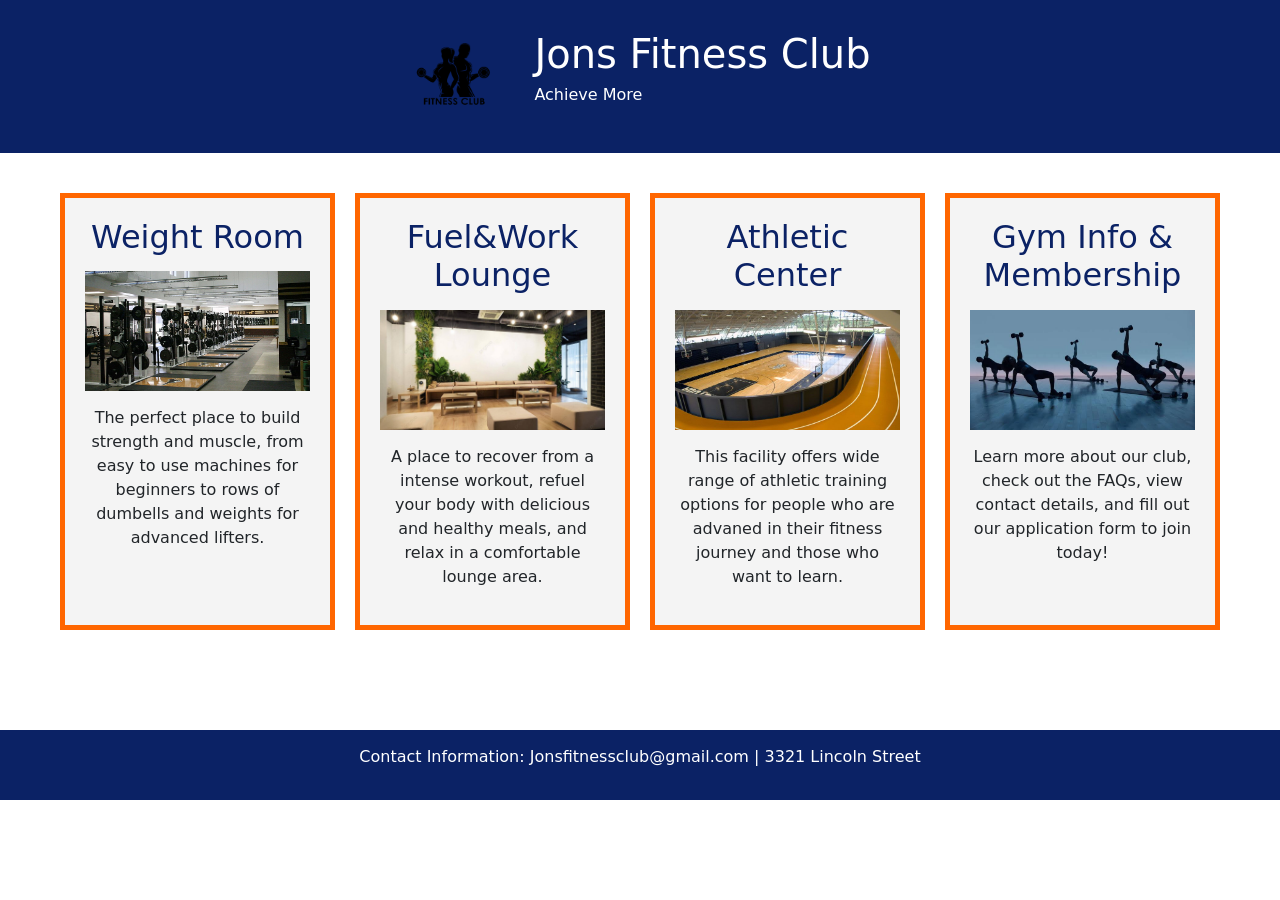
<file: index.html>
<!DOCTYPE html>
<html lang="en">
<head>
    <meta charset="UTF-8">
    <meta name="viewport" content="width=device-width, initial-scale=1.0">
    <title>Jons Fitness Center</title>
    <link rel="stylesheet" href="styles.css">
    <link href="https://cdn.jsdelivr.net/npm/bootstrap@5.3.0/dist/css/bootstrap.min.css" rel="stylesheet">

</head>
<body>


    <header class="main-header">
        <div class="header-content">
            <div class="logo-box">
                <img src="ClubBlackLogoPNG.png" alt="Fitness Club Logo" class="header-logo">
            </div>
            <div class="header-text">
                <h1>Jons Fitness Club</h1>
                <p>Achieve More</p>
            </div>
        </div>
    </header>

<main>
        
    <section class="category-container">
        <a href="weightroom.html" class="category-card-link">
                <div class="category-card">
                    <h2>Weight Room</h2>
                    <img src="WeightRoom.jpg" alt="Weight Room" class="card-image">
                    <p>The perfect place to build strength and muscle, from easy to use machines for beginners to rows of dumbells and weights for advanced lifters.</p>
                </div>
            </a>

            <a href="lounge.html" class="category-card-link">
                <div class="category-card">
                    <h2>Fuel&Work Lounge</h2>
                    <img src="Lounge.jpg" alt="Fuel and Work Lounge" class="card-image">
                    <p>A place to recover from a intense workout, refuel your body with delicious and healthy meals, and relax in a comfortable lounge area.</p>
                </div>
            </a>

            <a href="athletic.html" class="category-card-link">
                <div class="category-card">
                    <h2>Athletic Center</h2>
                    <img src="Athlete.jpg" alt="Athletic Center" class="card-image">
                    <p>This facility offers wide range of athletic training options for people who are advaned in their fitness journey and those who want to learn.</p>
                </div>
            </a>

            <a href="info.html" class="category-card-link">
                <div class="category-card">
                     <h2>Gym Info & Membership</h2>
                     <img src="ClassesWorkout.jpeg" alt="Membership and Gym Information" class="card-image">
                     <p>Learn more about our club, check out the FAQs, view contact details, and fill out our application form to join today!</p>
                </div>
            </a>

            <div class="clearfix"></div>

    </main>


    <footer class="main-footer">
        <p>Contact Information: Jonsfitnessclub@gmail.com | 3321 Lincoln Street</p>
    </footer>

<script src="https://cdn.jsdelivr.net/npm/bootstrap@5.3.0/dist/js/bootstrap.bundle.min.js"></script>
</body>
</html>
</file>
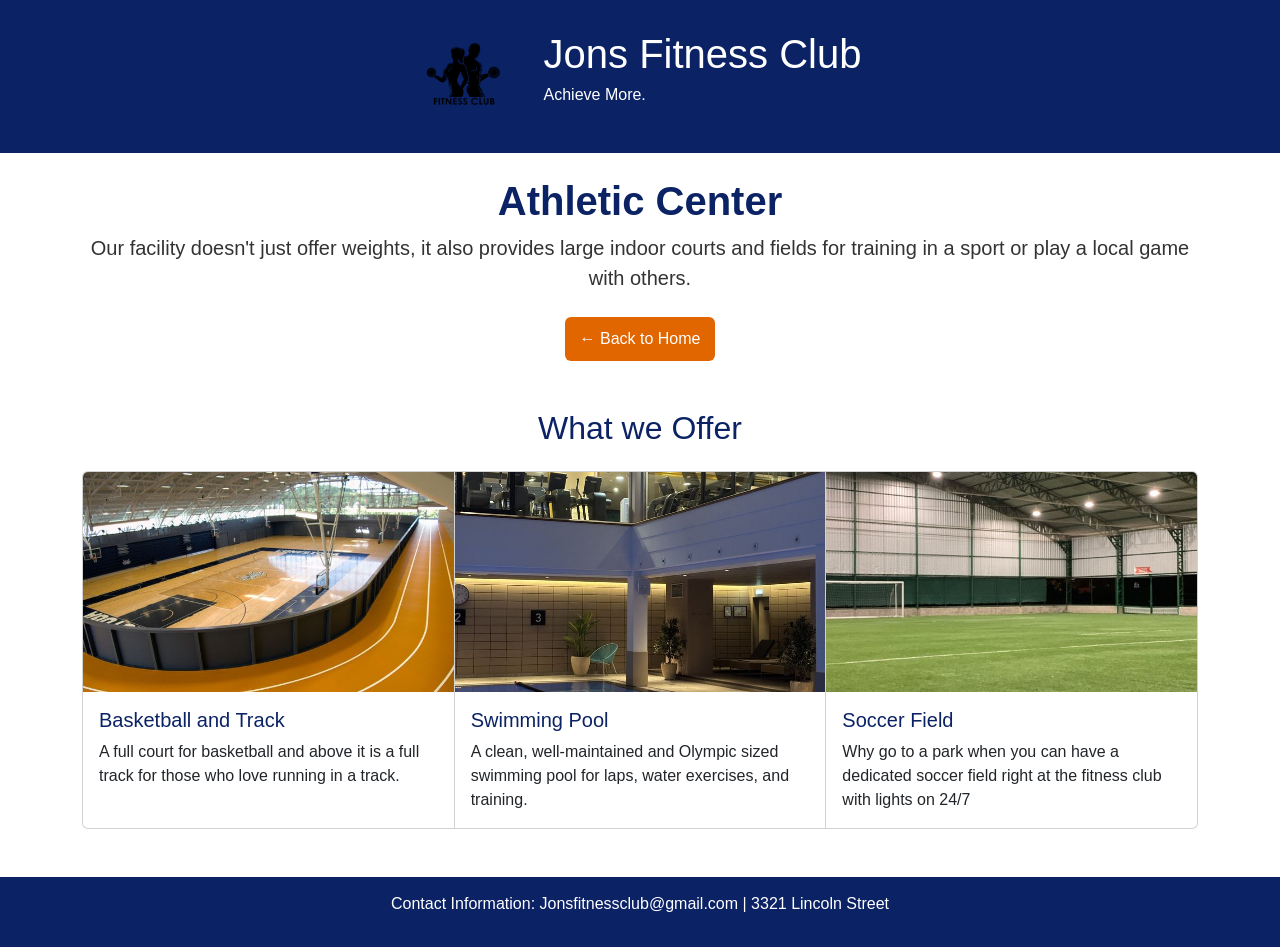
<file: athletic.html>
<!DOCTYPE html>
<html lang="en">
<head>
    <meta charset="UTF-8">
    <meta name="viewport" content="width=device-width, initial-scale=1.0">
    <title>Athletic Center - Jons Fitness Club</title>
    <link href="https://cdn.jsdelivr.net/npm/bootstrap@5.3.0/dist/css/bootstrap.min.css" rel="stylesheet">
    <link rel="stylesheet" href="styles.css">
</head>
<body>


    <header class="main-header">
        <div class="header-content">
            <div class="logo-box">
                <a href="index.html">
                    <img src="ClubBlackLogoPNG.png" alt="Fitness Club Logo" class="header-logo">
                </a>
            </div>
            <div class="header-text">
                <h1>Jons Fitness Club</h1>
                <p>Achieve More.</p>
            </div>
        </div>
    </header>

    <main>

        <section class="container text-center my-4">
            <h1 class="fw-bold navy-title">Athletic Center</h1>
            <p class="lead mx-auto" >Our facility doesn't just offer weights, it also provides large indoor courts and fields for training in a sport or play a local game with others.
            </p>
            <a href="index.html" class="btn btn-secondary mt-2">← Back to Home</a>
        </section>


        <section class="container my-5">
            <h2 class="text-center mb-4 navy-title" >What we Offer</h2>
            
            <div class="card-group">

                <div class="card">
                    <img src="Athlete.jpg" class="card-img-top" alt="BasketBall and Track" style="height: 220px; object-fit: cover;">
                    <div class="card-body">
                        <h5 class="card-title navy-title" >Basketball and Track</h5>
                        <p class="card-text">A full court for basketball and above it is a full track for those who love running in a track.</p>
                    </div>
                </div>


                <div class="card">
                    <img src="Pool.jpg" class="card-img-top" alt="Swimming Pool" style="height: 220px; object-fit: cover;">
                    <div class="card-body">
                        <h5 class="card-title navy-title" >Swimming Pool</h5>
                        <p class="card-text">A clean, well-maintained and Olympic sized swimming pool for laps, water exercises, and training.</p>
                    </div>
                </div>


                <div class="card">
                    <img src="Soccer.jpeg" class="card-img-top" alt="Soccer Field" style="height: 220px; object-fit: cover;">
                    <div class="card-body">
                        <h5 class="card-title navy-title" >Soccer Field</h5>
                        <p class="card-text">Why go to a park when you can have a dedicated soccer field right at the fitness club with lights on 24/7</p>
                    </div>
                </div>
            </div>
        </section>
    </main>


    <footer class="main-footer">
        <p>Contact Information: Jonsfitnessclub@gmail.com | 3321 Lincoln Street</p>
    </footer>


    <script src="https://cdn.jsdelivr.net/npm/bootstrap@5.3.0/dist/js/bootstrap.bundle.min.js"></script>
</body>
</html>
</file>
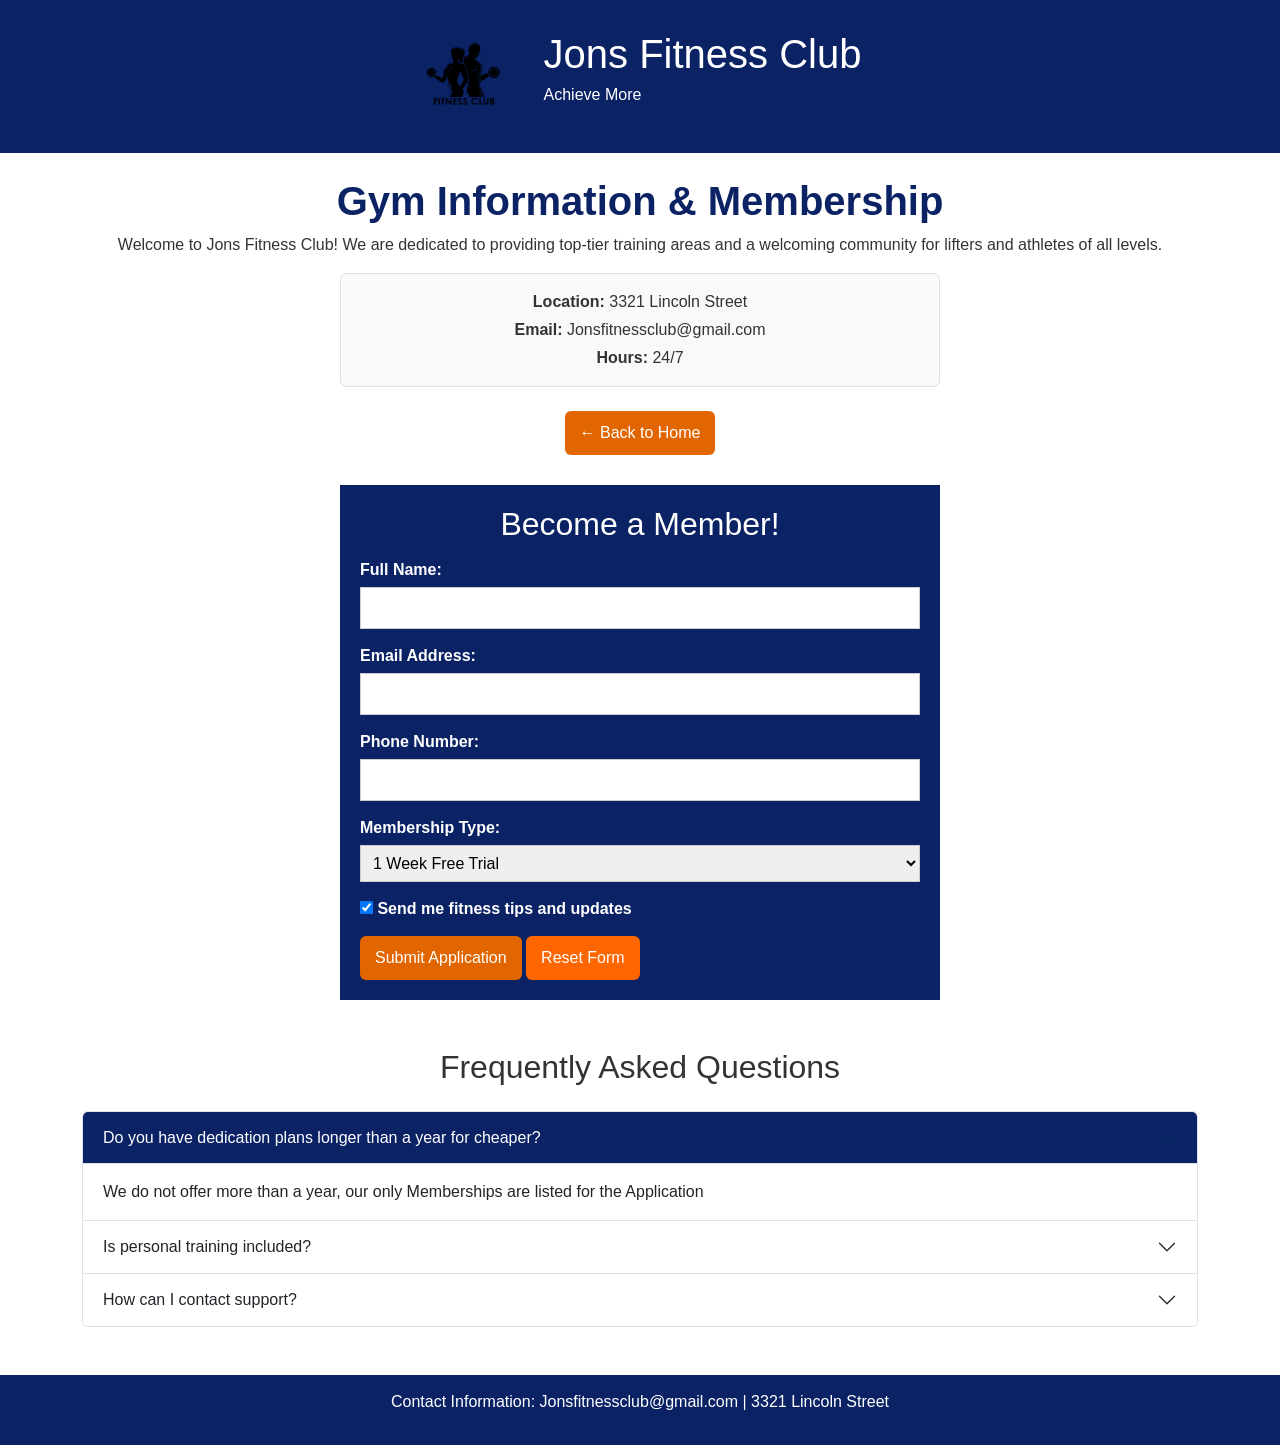
<file: info.html>
<!DOCTYPE html>
<html lang="en">
<head>
    <meta charset="UTF-8">
    <meta name="viewport" content="width=device-width, initial-scale=1.0">
    <title>Gym Info & Membership - Jons Fitness Club</title>
    <link href="https://cdn.jsdelivr.net/npm/bootstrap@5.3.0/dist/css/bootstrap.min.css" rel="stylesheet">
    <link rel="stylesheet" href="styles.css">

</head>
<body>

    <header class="main-header">
        <div class="header-content">
            <div class="logo-box">
                <a href="index.html">
                    <img src="ClubBlackLogoPNG.png" alt="Fitness Club Logo" class="header-logo">
                </a>
            </div>
            <div class="header-text">
                <h1>Jons Fitness Club</h1>
                <p>Achieve More</p>
            </div>
        </div>
    </header>

    <main>

        <section class="container text-center my-4">
            <h1 class="fw-bold hero-title">Gym Information & Membership</h1>
            <p> Welcome to Jons Fitness Club! We are dedicated to providing top-tier training areas and a welcoming community for lifters and athletes of all levels.
            </p>
            <div class="p-3 my-3 bg-light border rounded max-width-600 mx-auto" style="max-width: 600px;">
                <p class="mb-1"><strong>Location:</strong> 3321 Lincoln Street</p>
                <p class="mb-1"><strong>Email:</strong> Jonsfitnessclub@gmail.com</p>
            <p class="mb-0"><strong>Hours:</strong> 24/7 </p>
            </div>
            <a href="index.html" class="btn btn-secondary mt-2">← Back to Home</a>
        </section>


        <section class="form-container">
            <h2>Become a Member!</h2>
            <form action="#" method="post">
                <div class="form-group">
                    <label for="fullname">Full Name:</label>
                    <input type="text" id="fullname" name="fullname" required>
                </div>

                <div class="form-group">
                    <label for="email">Email Address:</label>
                    <input type="email" id="email" name="email" required>
                </div>

                <div class="form-group">
                    <label for="phone">Phone Number:</label>
                    <input type="tel" id="phone" name="phone">
                </div>

                <div class="form-group">
                    <label for="membership">Membership Type:</label>
                    <select id="membership" name="membership">
                    <option value="trial">1 Week Free Trial</option>
                        <option value="monthly">Gym Pass Monthly $50.00</option>
                        <option value="annual">Gym Pass Annual $500.00</option>
                        <option value="guest">Gym Pass Annual 2 Guests $550.00</option>
                        <option value="nationwide">Nationwide Access $600.00 </option>
                    </select>
                </div>

                <div class="form-group">
                    <label for="newsletter">
                        <input type="checkbox" id="newsletter" name="newsletter" value="yes" checked>
                        Send me fitness tips and updates
                    </label>
                </div>

                <div class="form-buttons">
                    <input type="submit" value="Submit Application" class="btn">
                    <input type="reset" value="Reset Form" class="btn btn-reset">
                </div>
            </form>
        </section>

        <section class="container my-5">
            <h2 class="text-center mb-4" >Frequently Asked Questions</h2>

            <div class="accordion" id="gymFaqAccordion">

                <div class="accordion-item">
                    <h2 class="accordion-header" id="headingOne">
                    <button class="accordion-button" type="button" data-bs-toggle="collapse" data-bs-target="#collapseOne" aria-expanded="true" aria-controls="collapseOne">
                            Do you have dedication plans longer than a year for cheaper?
                        </button>
                    </h2>
                    <div id="collapseOne" class="accordion-collapse collapse show" aria-labelledby="headingOne" data-bs-parent="#gymFaqAccordion">
                        <div class="accordion-body">
                            We do not offer more than a year, our only Memberships are listed for the Application
                        </div>
                    </div>
                </div>

                <div class="accordion-item">
                    <h2 class="accordion-header" id="headingTwo">
                        <button class="accordion-button collapsed" type="button" data-bs-toggle="collapse" data-bs-target="#collapseTwo" aria-expanded="false" aria-controls="collapseTwo">
                            Is personal training included?
                        </button>
                    </h2>
                    <div id="collapseTwo" class="accordion-collapse collapse" aria-labelledby="headingTwo" data-bs-parent="#gymFaqAccordion">
                        <div class="accordion-body">
                            We have Group Classes but 1 to 1 training is extra and you must contact the front desk for the option
                        </div>
                    </div>
                </div>

                <div class="accordion-item">
                    <h2 class="accordion-header" id="headingThree">
                        <button class="accordion-button collapsed" type="button" data-bs-toggle="collapse" data-bs-target="#collapseThree" aria-expanded="false" aria-controls="collapseThree">
                            How can I contact support?
                        </button>
                    </h2>
                    <div id="collapseThree" class="accordion-collapse collapse" aria-labelledby="headingThree" data-bs-parent="#gymFaqAccordion">
                        <div class="accordion-body">
                            You can email us anytime at <strong>Jonsfitnessclub@gmail.com</strong> or speak with front desk staff anytime.
                        </div>
                    </div>
                </div>
            </section>

    </main>

    <footer class="main-footer">
        <p>Contact Information: Jonsfitnessclub@gmail.com | 3321 Lincoln Street</p>
    </footer>

    <script src="https://cdn.jsdelivr.net/npm/bootstrap@5.3.0/dist/js/bootstrap.bundle.min.js"></script>
</body>
</html>
</file>
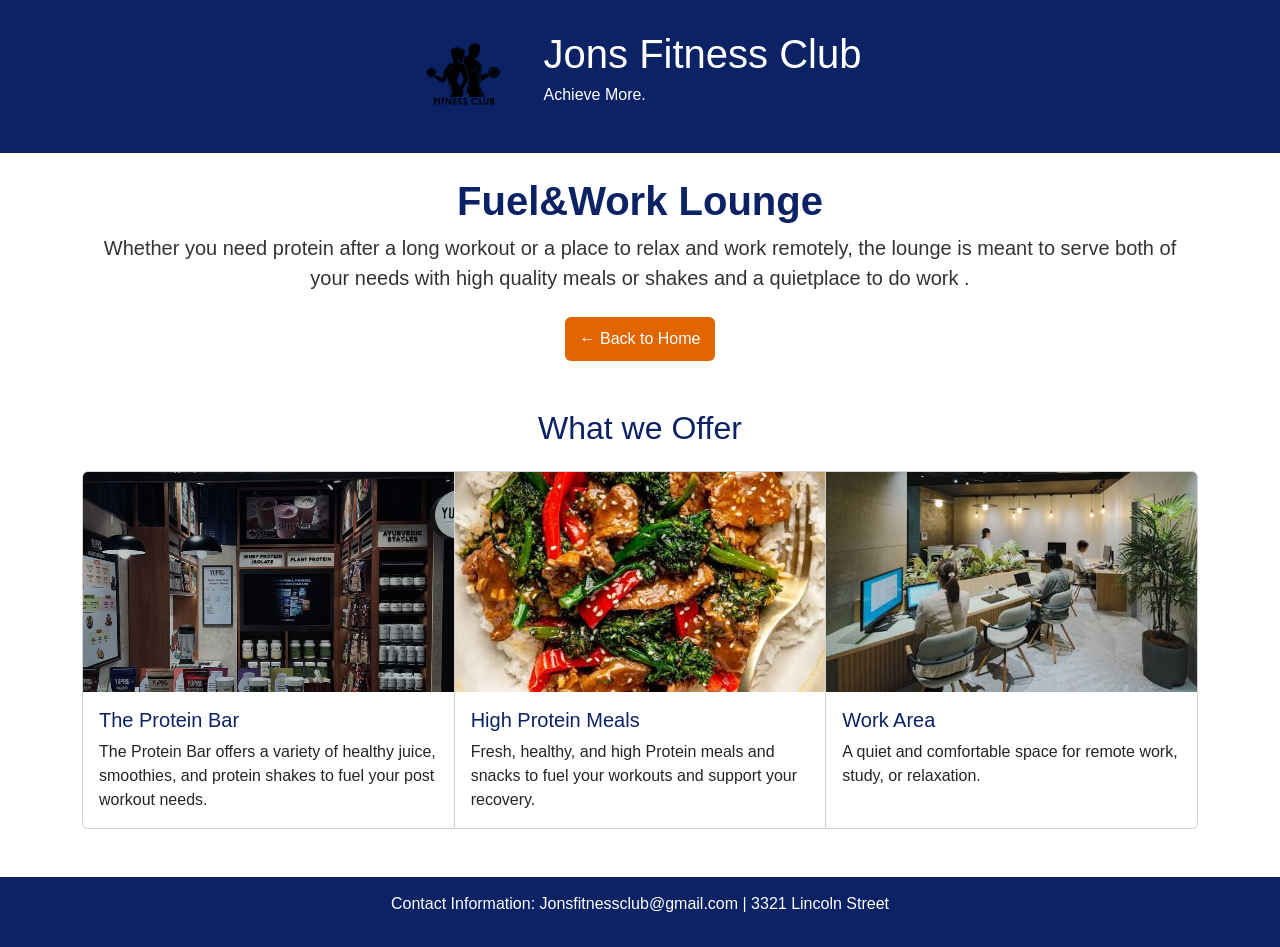
<file: lounge.html>
<!DOCTYPE html>
<html lang="en">
<head>
    <meta charset="UTF-8">
    <meta name="viewport" content="width=device-width, initial-scale=1.0">
    <title>Fuel&Work Lounge - Jons Fitness Club</title>
    <link href="https://cdn.jsdelivr.net/npm/bootstrap@5.3.0/dist/css/bootstrap.min.css" rel="stylesheet">
    <link rel="stylesheet" href="styles.css">
</head>
<body>


    <header class="main-header">
        <div class="header-content">
            <div class="logo-box">
                <a href="index.html">
                    <img src="ClubBlackLogoPNG.png" alt="Fitness Club Logo" class="header-logo">
                </a>
            </div>
            <div class="header-text">
                <h1>Jons Fitness Club</h1>
                <p>Achieve More.</p>
            </div>
        </div>
    </header>

    <main>

        <section class="container text-center my-4">
            <h1 class="fw-bold navy-title">Fuel&Work Lounge</h1>
            <p class="lead mx-auto" >Whether you need protein after a long workout or a place to relax and work remotely, the lounge is meant to serve both of your needs with high quality meals or shakes and a quietplace to do work .
            </p>
            <a href="index.html" class="btn btn-secondary mt-2">← Back to Home</a>
        </section>


        <section class="container my-5">
            <h2 class="text-center mb-4 navy-title" >What we Offer</h2>
            
            <div class="card-group">

                <div class="card">
                    <img src="GymFood.jpg" class="card-img-top" alt="The Protein Bar" style="height: 220px; object-fit: cover;">
                    <div class="card-body">
                        <h5 class="card-title navy-title" >The Protein Bar</h5>
                        <p class="card-text">The Protein Bar offers a variety of healthy juice, smoothies, and protein shakes to fuel your post workout needs.</p>
                    </div>
                </div>


                <div class="card">
                    <img src="GymPrep.jpeg" class="card-img-top" alt="Gym Protein Meals" style="height: 220px; object-fit: cover;">
                    <div class="card-body">
                        <h5 class="card-title navy-title" >High Protein Meals</h5>
                        <p class="card-text">Fresh, healthy, and high Protein meals and snacks to fuel your workouts and support your recovery.</p>
                    </div>
                </div>

                <div class="card">
                    <img src="WorkChill.jpeg" class="card-img-top" alt="Work Area" style="height: 220px; object-fit: cover;">
                    <div class="card-body">
                        <h5 class="card-title navy-title" >Work Area</h5>
                        <p class="card-text">A quiet and comfortable space for remote work, study, or relaxation.</p>
                    </div>
                </div>
            </div>
        </section>
    </main>


    <footer class="main-footer">
        <p>Contact Information: Jonsfitnessclub@gmail.com | 3321 Lincoln Street</p>
    </footer>


    <script src="https://cdn.jsdelivr.net/npm/bootstrap@5.3.0/dist/js/bootstrap.bundle.min.js"></script>
</body>
</html>
</file>
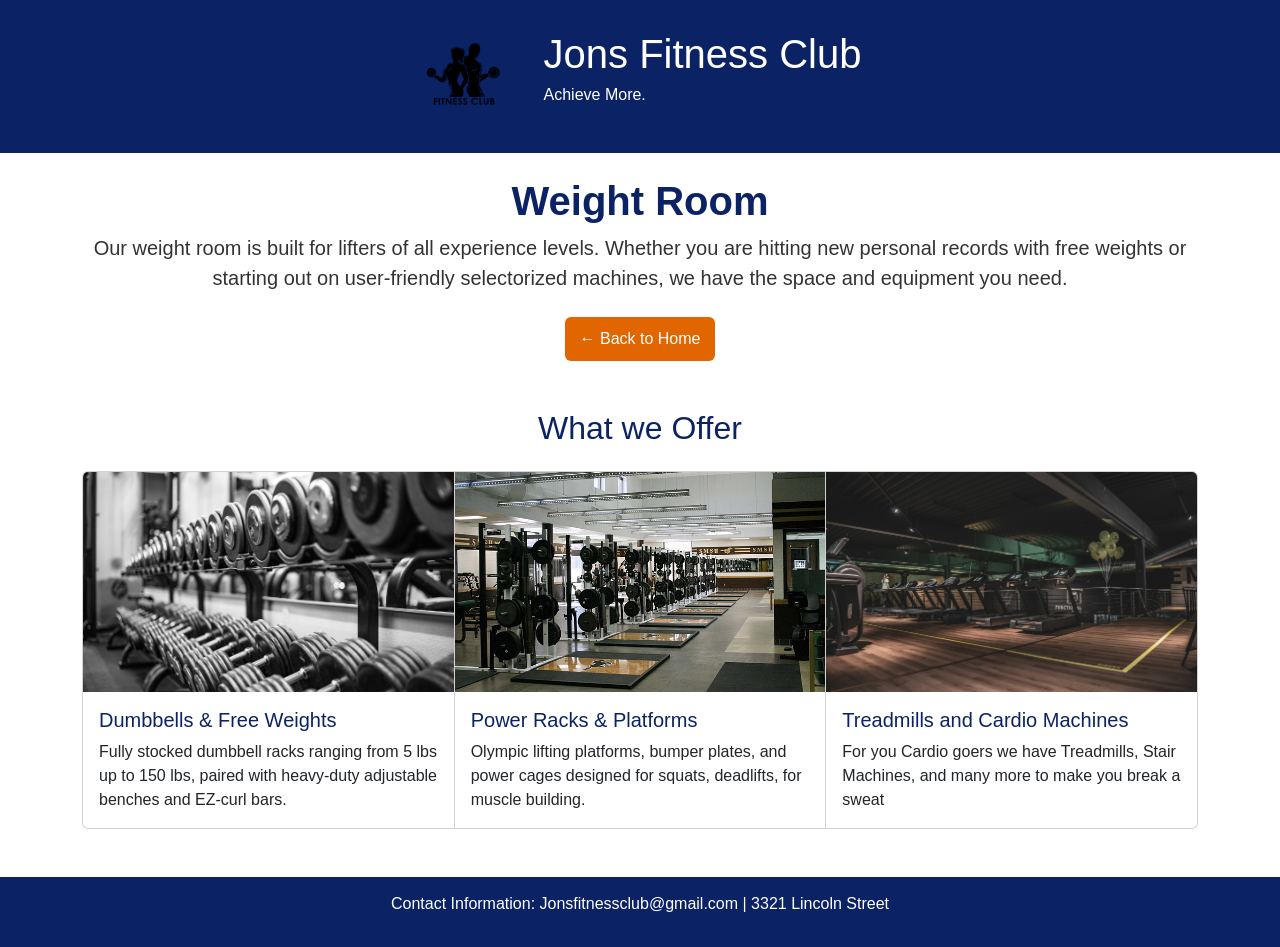
<file: weightroom.html>
<!DOCTYPE html>
<html lang="en">
<head>
    <meta charset="UTF-8">
    <meta name="viewport" content="width=device-width, initial-scale=1.0">
    <title>Weight Room - Jons Fitness Club</title>
    <link href="https://cdn.jsdelivr.net/npm/bootstrap@5.3.0/dist/css/bootstrap.min.css" rel="stylesheet">
    <link rel="stylesheet" href="styles.css">
</head>
<body>


    <header class="main-header">
        <div class="header-content">
            <div class="logo-box">
                <a href="index.html">
                    <img src="ClubBlackLogoPNG.png" alt="Fitness Club Logo" class="header-logo">
                </a>
            </div>
            <div class="header-text">
                <h1>Jons Fitness Club</h1>
                <p>Achieve More.</p>
            </div>
        </div>
    </header>

    <main>

        <section class="container text-center my-4">
            <h1 class="fw-bold navy-title">Weight Room</h1>
            <p class="lead mx-auto" >Our weight room is built for lifters of all experience levels. Whether you are hitting new personal records with free weights or starting out on user-friendly selectorized machines, we have the space and equipment you need.
            </p>
            <a href="index.html" class="btn btn-secondary mt-2">← Back to Home</a>
        </section>


        <section class="container my-5">
            <h2 class="text-center mb-4 navy-title" >What we Offer</h2>
            
            <div class="card-group">

                <div class="card">
                    <img src="Row.jpg" class="card-img-top" alt="Free Weights Area" style="height: 220px; object-fit: cover;">
                    <div class="card-body">
                        <h5 class="card-title navy-title" >Dumbbells & Free Weights</h5>
                        <p class="card-text">Fully stocked dumbbell racks ranging from 5 lbs up to 150 lbs, paired with heavy-duty adjustable benches and EZ-curl bars.</p>
                    </div>
                </div>


                <div class="card">
                    <img src="WeightRoom.jpg" class="card-img-top" alt="Squat Racks and Platforms" style="height: 220px; object-fit: cover;">
                    <div class="card-body">
                        <h5 class="card-title navy-title" >Power Racks & Platforms</h5>
                        <p class="card-text">Olympic lifting platforms, bumper plates, and power cages designed for squats, deadlifts, for muscle building.</p>
                    </div>
                </div>


                <div class="card">
                    <img src="Treadmill.jpg" class="card-img-top" alt="Cardio Machines" style="height: 220px; object-fit: cover;">
                    <div class="card-body">
                        <h5 class="card-title navy-title" >Treadmills and Cardio Machines</h5>
                        <p class="card-text">For you Cardio goers we have Treadmills, Stair Machines, and many more to make you break a sweat</p>
                    </div>
                </div>
            </div>
        </section>
    </main>


    <footer class="main-footer">
        <p>Contact Information: Jonsfitnessclub@gmail.com | 3321 Lincoln Street</p>
    </footer>


    <script src="https://cdn.jsdelivr.net/npm/bootstrap@5.3.0/dist/js/bootstrap.bundle.min.js"></script>
</body>
</html>
</file>
<file: styles.css>
* {box-sizing: border-box;
    margin: 0;
    padding: 0;}

body {font-family: Arial, sans-serif;
    background-color: rgb(255, 255, 255);
    color: rgb(51, 51, 51);}

.main-header {background-color: rgb(11, 34, 101);
    color: rgb(255, 255, 255);
    padding: 30px 20px;
    text-align: center;}

.header-content {display: inline-block;
    text-align: left;}

.logo-box {float: left;
    margin-right: 20px;
    display: flex;
    align-items: center;}

.header-logo {height: 90px;
    width: auto;
    display: inline-block;
    vertical-align: middle;
    margin-right: 15px;}

.header-text {display: inline-block;
    vertical-align: middle;}

.header-text h1 {font-size: 2.5rem;
    margin-bottom: 5px;}

.category-container {display: grid;
    grid-template-columns: repeat(4, 1fr);
    grid-gap: 20px;
    padding: 40px 20px;
    max-width: 1200px;
    margin: 0 auto;}

.category-card-link {text-decoration: none;
    color: inherit;
    display: block;}

.category-card {background-color: rgb(244, 244, 244);
padding: 20px;
    text-align: center;
    height: 100%;
    border: 5px solid rgb(255, 102, 0);
    transition: transform 0.2s ease, box-shadow 0.2s ease;}

.category-card-link:hover .category-card {transform: translateY(-4px);
    box-shadow: 0 6px 12px rgba(0, 0, 0, 0.15);}

.category-card h2 {color: rgb(11, 34, 101);
    margin-bottom: 10px;}

.card-image {width: 100%;
    height: 120px;
    object-fit: cover;
    display: block;
    margin: 15px 0;}

.accordion-button:not(.collapsed) {background-color: rgb(11, 34, 101);
    color: rgb(255, 255, 255);}

.accordion-button:focus {box-shadow: 0 0 0 0.25rem rgba(255, 102, 0, 0.25);
    border-color: rgb(255, 102, 0);}

.btn-secondary {background-color: rgb(11, 34, 101);
    border-color: rgb(11, 34, 101);}

.btn-secondary:hover {background-color: rgb(255, 102, 0);
    border-color: rgb(255, 102, 0);}


.form-container {max-width: 600px;
    margin: 30px auto;
    padding: 20px;
    background-color: rgb(11, 34, 101);}


.form-container h2 {color: rgb(255, 255, 255);
    margin-bottom: 15px;
    text-align: center;}

.form-group {margin-bottom: 15px;
    color: rgb(255, 255, 255);}

.form-group label {display: block;
    margin-bottom: 5px;
    font-weight: bold;}

.hero-title {color: rgb(11, 34, 101);}

.navy-title {color: rgb(11, 34, 101);}

.form-group input[type="text"],
.form-group input[type="email"],
.form-group input[type="tel"],
.form-group select {width: 100%;
    padding: 8px;
    border: 1px solid #ccc;}

.btn {background-color: rgb(225, 102, 0);
color: white;
    padding: 10px 15px;
    border: none;
    cursor: pointer;}

.btn-reset {background-color: rgb(255, 102, 0);}

.btn:hover {opacity: 0.9;}


.gallery-heading {text-align: center;
    margin: 30px 0 15px;
    color: rgb(11, 34, 101);}

div.gallery {border: 3px solid rgb(255, 102, 0);
    background-color: rgb(244, 244, 244);
    display: flex;
    flex-direction: column;
    height: 100%;}

div.gallery:hover { transform: translateY(-4px);
    box-shadow: 0 6px 12px rgba(0, 0, 0, 0.15);}

div.gallery img {width: 100%;
height: 220px;
    object-fit: cover;
    display: block;}

div.desc {padding: 15px;
    text-align: center;
    margin-top: auto;}

.responsive-gallery {padding: 0 6px;
    float: left;
    width: 24.99999%;}

.clearfix:after {content: "";
    display: table;
    clear: both;}

.main-footer {background-color: rgb(11, 34, 101);
color: rgb(255, 255, 255);
    text-align: center;
    padding: 15px;
    margin-top: 40px;}
</file>
